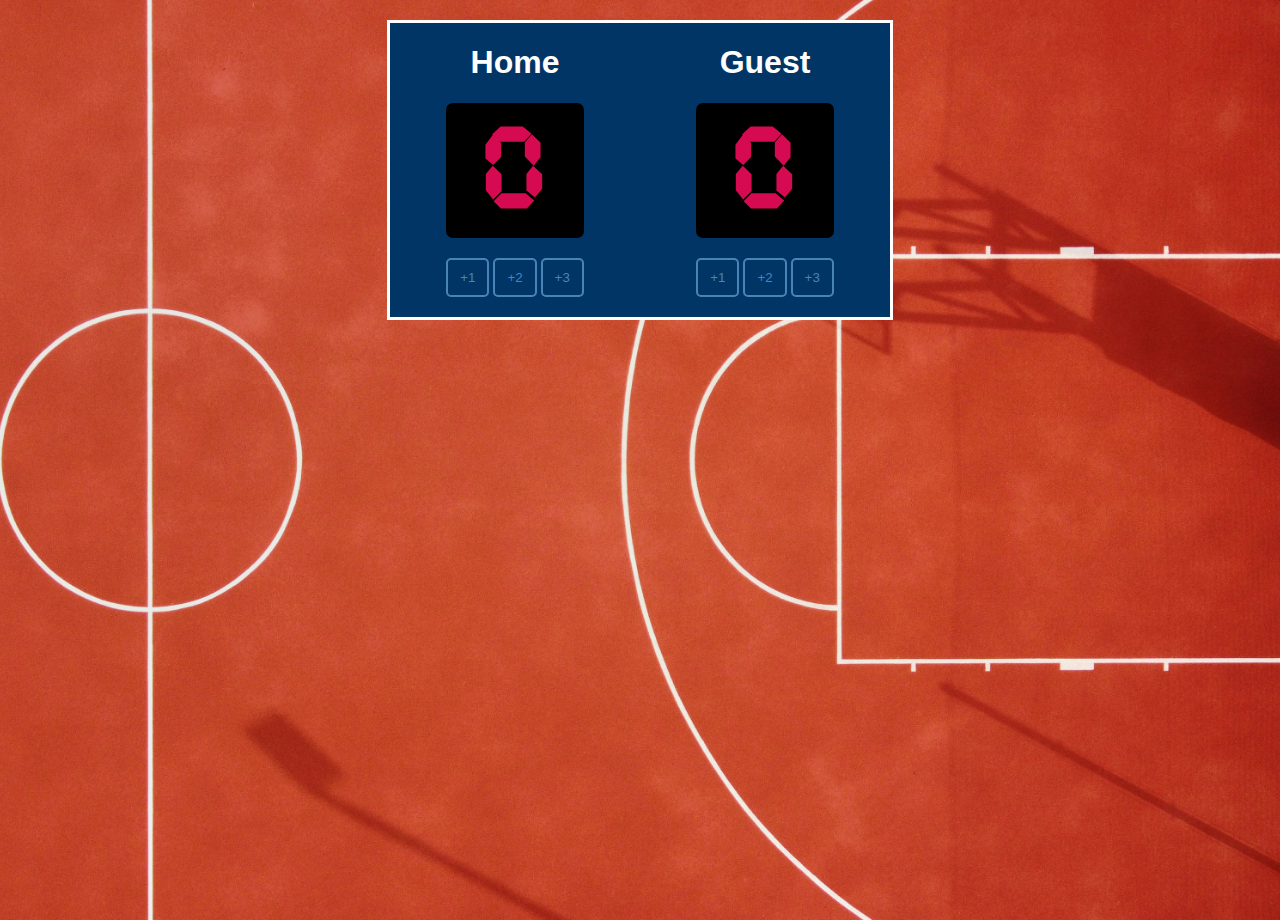
<file: index.html>
<html>
    <head> 
        <title>Scoreboard</title>
        <meta name="viewport" content="width=device-width, initial-scale=1.0">
        <link rel="apple-touch-icon" sizes="180x180" href="images/apple-touch-icon.png">
        <link rel="icon" type="image/png" sizes="32x32" href="images/favicon-32x32.png">
        <link rel="icon" type="image/png" sizes="16x16" href="images/favicon-16x16.png">
        <link rel="manifest" href="site.webmanifest">
        <link rel="stylesheet" href="index.css">
      
    </head>
    <body>
       <div class="container">
        <div class="score-container">
            <h1 class="score-label">Home</h1>
            <div class="score-bg">
                <h2 class="score" id="homeScore">0 </h2>
            </div>
            <button class="btn" onclick="add1Home()">+1</button>
            <button class="btn" onclick="add2Home()">+2</button>
            <button class="btn" onclick="add3Home()">+3</button>
       </div>
         <div class="score-container">
            <h1 class="score-label">Guest</h1>
            <div class="score-bg">
                <h2 class="score" id="guestScore">0 </h2>
            </div>
            <button class="btn" onclick="add1Guest()">+1</button>
            <button class="btn" onclick="add2Guest()">+2</button>
            <button class="btn" onclick="add3Guest()">+3</button>
       </div>
       </div>
       <script src="index.js"></script>
    </body>
</html>
</file>
<file: index.css>
@font-face {
    font-family: CursedTimer;
    src: url("CursedTimer.ttf");
}
body{
    margin: 0;
    background-image: url("images/bballcourt.jpg");
    background-size: cover;
    background-position: center center;
    height: 100vh;

}

.container {
    display: flex;
    justify-content: space-around;
    text-align: center;
    width: 500px;
    background-color: #003566;
    margin: 20px auto;
    padding-bottom: 20px;
    border: 3px solid white;
}

.score-label {
    color: white;
    font-family: Impact, Haettenschweiler, 'Arial Narrow Bold', sans-serif;
}

.score {
    font-family: CursedTimer;
    color: #D60A51;
    font-size: 100px;
    padding: 20px 0 5 0;
    margin: auto;
}

.score-bg {
    background-color: black;
    height: 120px;
    border-radius: 7px;
    padding-bottom: 15px;
}

.btn {
    margin-top: 20px;
    background-color: #003566;
    color: #4984B7;
    border: 2px solid #4984B7;
    border-radius: 5px;
    padding: 10px 12px;
}
</file>
